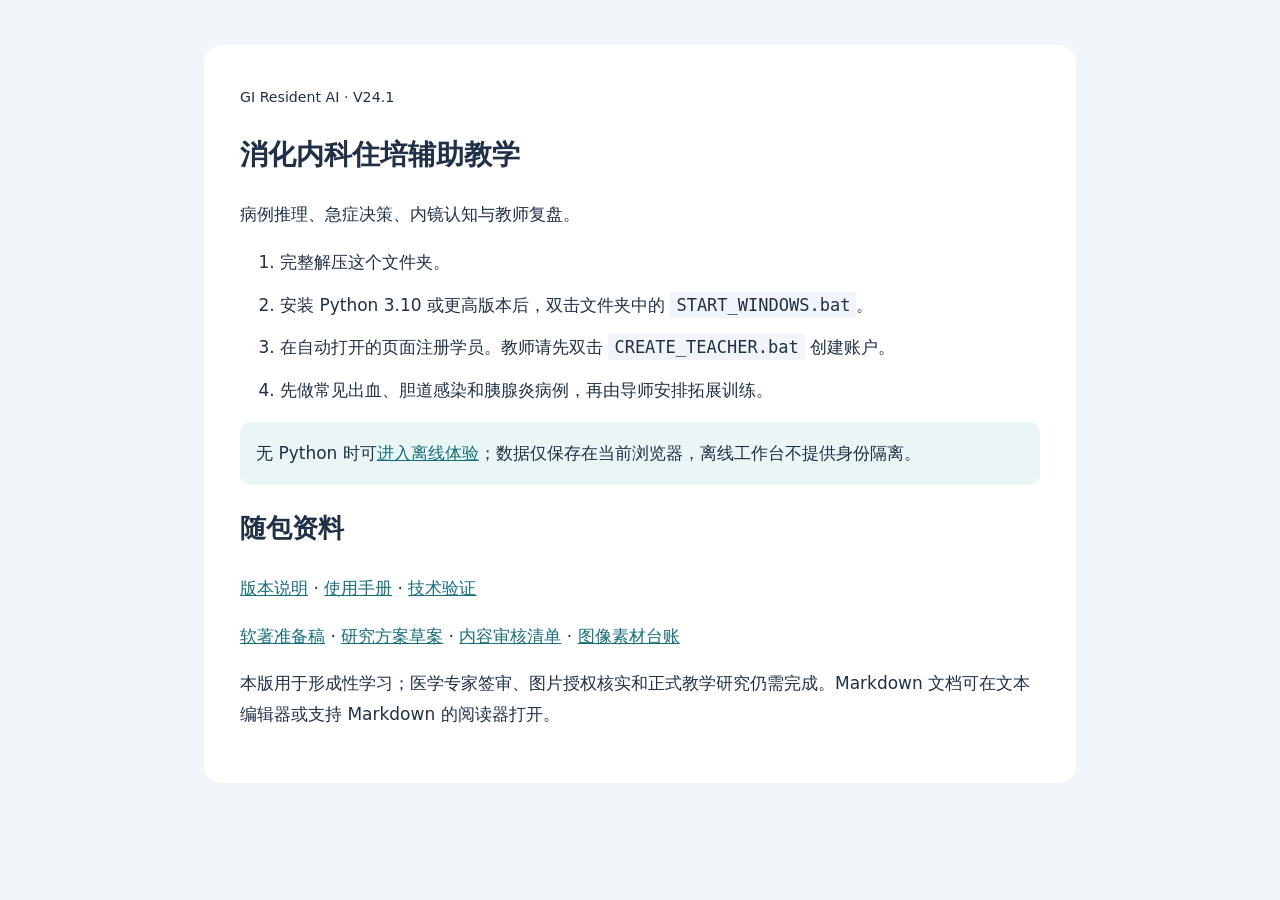
<file: web/先读这里.html>
<!doctype html><html lang="zh-CN"><meta charset="utf-8"><meta name="viewport" content="width=device-width,initial-scale=1"><title>GI Resident AI V24.1 · 开始使用</title><style>body{font:17px/1.8 system-ui,sans-serif;color:#203047;background:#f2f6fa;margin:0}main{max-width:800px;margin:5vh auto;padding:36px;background:white;border-radius:18px}h1{font-size:28px}a{color:#176f7a}aside{padding:16px;background:#eaf5f5;border-radius:10px}li{margin:12px 0}code{background:#f1f4f8;padding:3px 6px}@media(max-width:600px){main{margin:0;padding:24px;border-radius:0}}</style><main><small>GI Resident AI · V24.1</small><h1>消化内科住培辅助教学</h1><p>病例推理、急症决策、内镜认知与教师复盘。</p><ol><li>完整解压这个文件夹。</li><li>安装 Python 3.10 或更高版本后，双击文件夹中的 <code>START_WINDOWS.bat</code>。</li><li>在自动打开的页面注册学员。教师请先双击 <code>CREATE_TEACHER.bat</code> 创建账户。</li><li>先做常见出血、胆道感染和胰腺炎病例，再由导师安排拓展训练。</li></ol><aside>无 Python 时可<a href="index.html">进入离线体验</a>；数据仅保存在当前浏览器，离线工作台不提供身份隔离。</aside><h2>随包资料</h2><p><a href="README.md">版本说明</a> · <a href="docs/USER_MANUAL.md">使用手册</a> · <a href="docs/VALIDATION.md">技术验证</a></p><p><a href="docs/COPYRIGHT_PREPARATION.md">软著准备稿</a> · <a href="docs/RESEARCH_PROTOCOL.md">研究方案草案</a> · <a href="docs/CONTENT_REVIEW.csv">内容审核清单</a> · <a href="docs/ASSET_REGISTER.csv">图像素材台账</a></p><p>本版用于形成性学习；医学专家签审、图片授权核实和正式教学研究仍需完成。Markdown 文档可在文本编辑器或支持 Markdown 的阅读器打开。</p></main></html>
</file>
